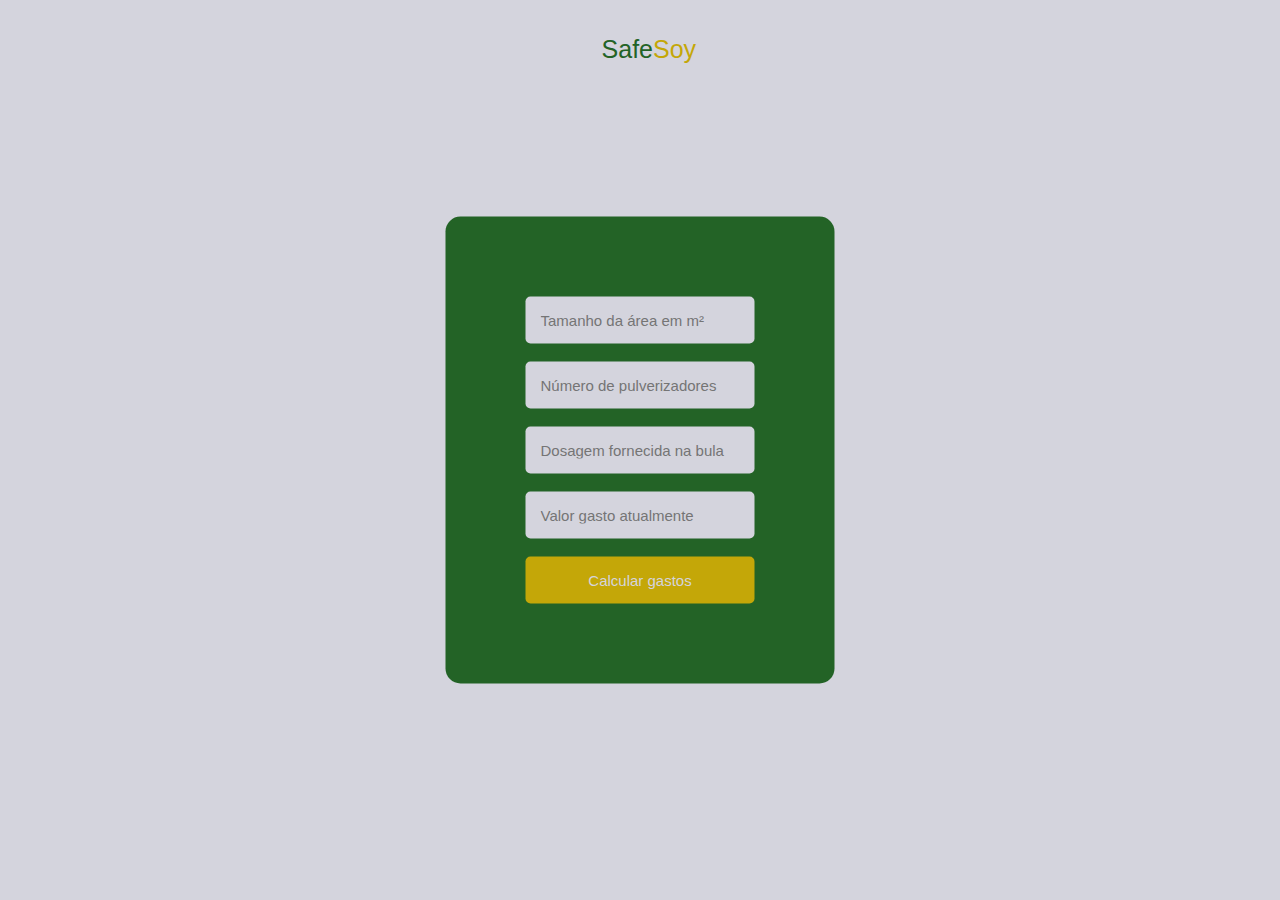
<file: CalculadoraSprint1/index.html>
<!DOCTYPE html>
<html lang="en">

<head>
    <meta charset="UTF-8">
    <meta name="viewport" content="width=device-width, initial-scale=1.0">
    <link rel="stylesheet" href="css/style.css">
    <title>Calculadora Financeira</title>
</head>

<body>
    <div class="paragrafo">
        <p class="safe">Safe</p>
        <p class="soy">Soy</p>
    </div>
    <div class="container">
        <input type="text" id="tamanhoArea" class="inputs" placeholder="Tamanho da área em m²">
        <br><br>
        <input type="text" id="numeroPulv" class="inputs" placeholder="Número de pulverizadores">
        <br><br>
        <input type="text" id="qtdFung" class="inputs" placeholder="Dosagem fornecida na bula">
        <br><br>
        <input type="text" id="valorGasto" class="inputs" placeholder="Valor gasto atualmente">
        <br><br>
        <button onclick="fazerCalculo()">Calcular gastos</button>
    </div>
    <!--<div id="valorCorreto"></p>-->

</body>

</html>
<script src="js/script.js"></script>
</file>
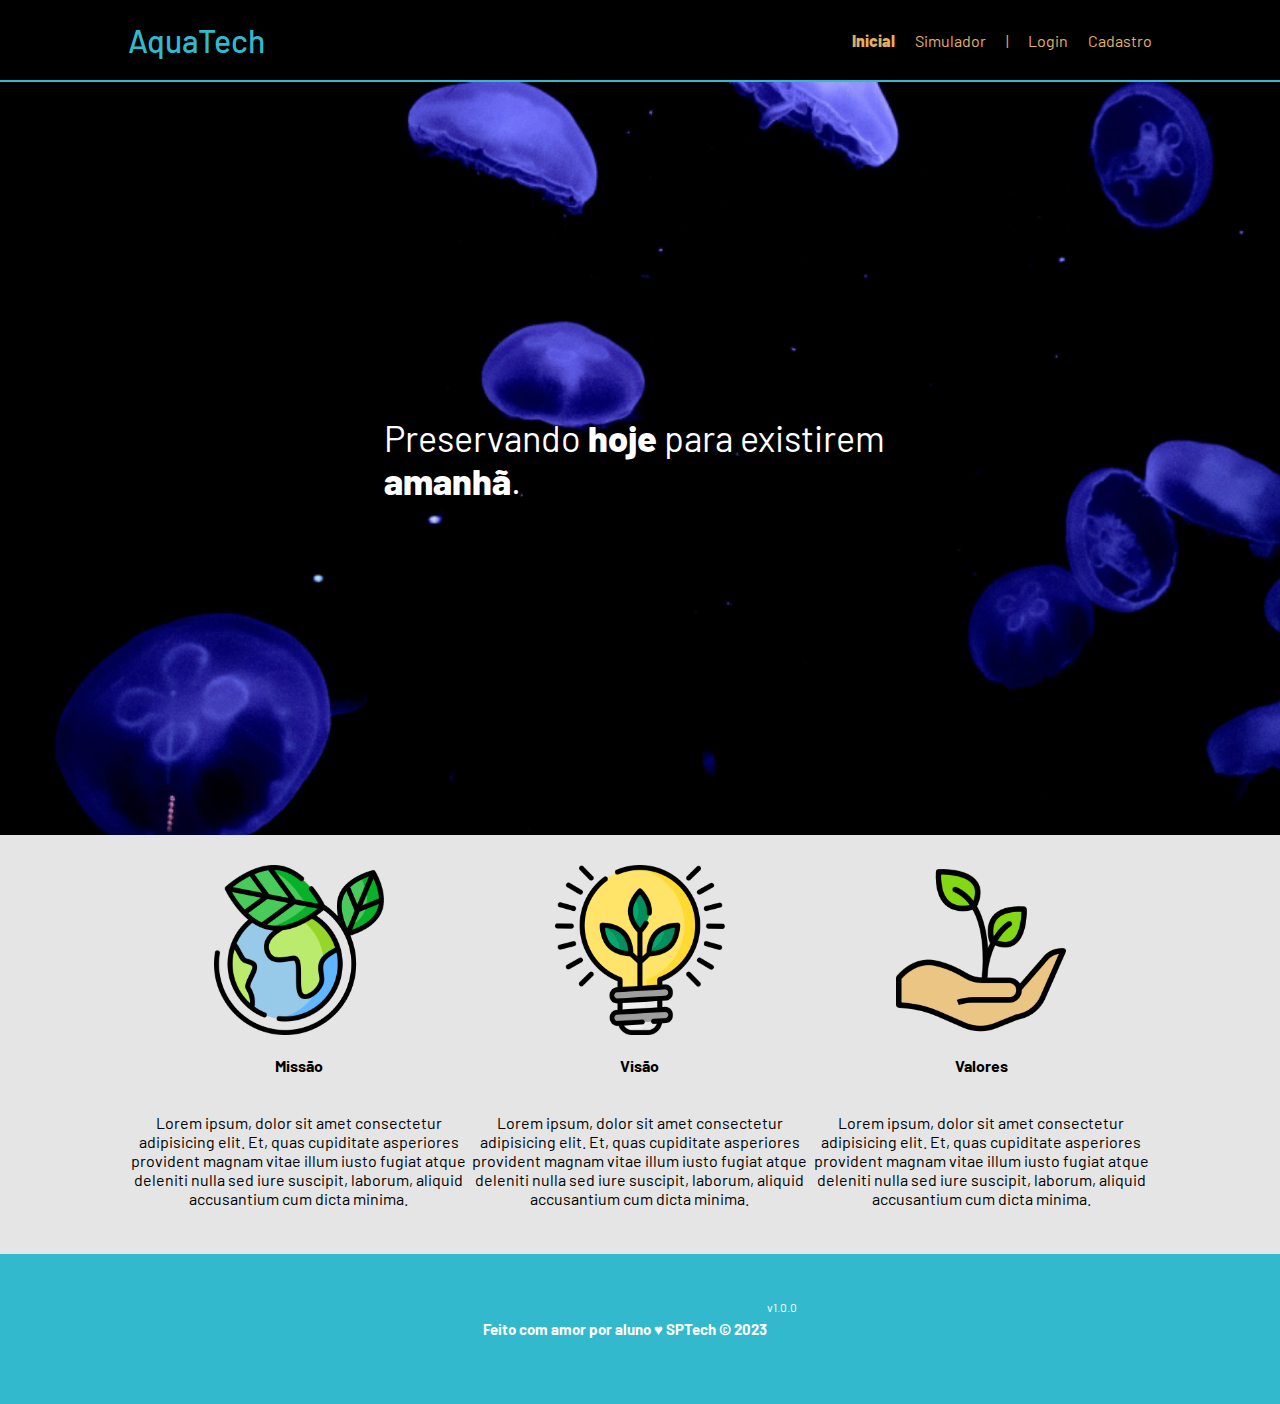
<file: public/index.html>
<!DOCTYPE html>
<html lang="en">

<head>
    <meta charset="UTF-8">
    <meta http-equiv="X-UA-Compatible" content="IE=edge">
    <meta name="viewport" content="width=device-width, initial-scale=1.0">

    <title>AquaTech | Página Inicial</title>

    <script src="./js/sessao.js"></script>

    <link rel="stylesheet" href="./css/estilo.css">
    <link rel="icon" href="./assets/icon/favicon2.ico">
    <link rel="preconnect" href="https://fonts.gstatic.com">
</head>

<body>
    <div class="header">
      <div class="container">
        <h1 class="titulo">AquaTech</h1>
        <ul class="navbar">
          <li class="agora">
            <a href="#">Inicial</a>
          </li>
          <li>
            <a href="simulador.html">Simulador</a>
          </li>
          <li>|</li>
          <li>
            <a href="login.html">Login</a>
          </li>
          <li>
            <a href="cadastro.html">Cadastro</a>
          </li>
        </ul>
      </div>
    </div>
  
    <div class="banner">
      <div class="container">
        <p>Preservando <span>hoje</span> para existirem <span>amanhã</span>.</p>
      </div>
    </div>
  
    <div class="social">
      <div class="container">
        <div class="boxes">
          <div class="box">
            <img src="assets/imgs/planet-earth_color.png">
            <h4>Missão</h4>
            <p>Lorem ipsum, dolor sit amet consectetur adipisicing elit. Et, quas cupiditate asperiores provident magnam
              vitae illum iusto fugiat atque deleniti nulla sed iure suscipit, laborum, aliquid accusantium cum dicta
              minima.</p>
          </div>
          <div class="box">
            <img src="assets/imgs/lightbulb_color.png">
            <h4>Visão</h4>
            <p>Lorem ipsum, dolor sit amet consectetur adipisicing elit. Et, quas cupiditate asperiores provident magnam
              vitae illum iusto fugiat atque deleniti nulla sed iure suscipit, laborum, aliquid accusantium cum dicta
              minima.</p>
          </div>
          <div class="box">
            <img src="assets/imgs/growth_color.png">
            <h4>Valores</h4>
            <p>Lorem ipsum, dolor sit amet consectetur adipisicing elit. Et, quas cupiditate asperiores provident magnam
              vitae illum iusto fugiat atque deleniti nulla sed iure suscipit, laborum, aliquid accusantium cum dicta
              minima.</p>
          </div>
        </div>
      </div>
    </div>
  
    <div class="footer">
      <div class="container">
        <h4>Feito com amor por aluno &hearts; SPTech &copy; 2023</h4>
        <span class="version">v1.0.0</span>
      </div>
    </div>
  </body>

</html>
</file>
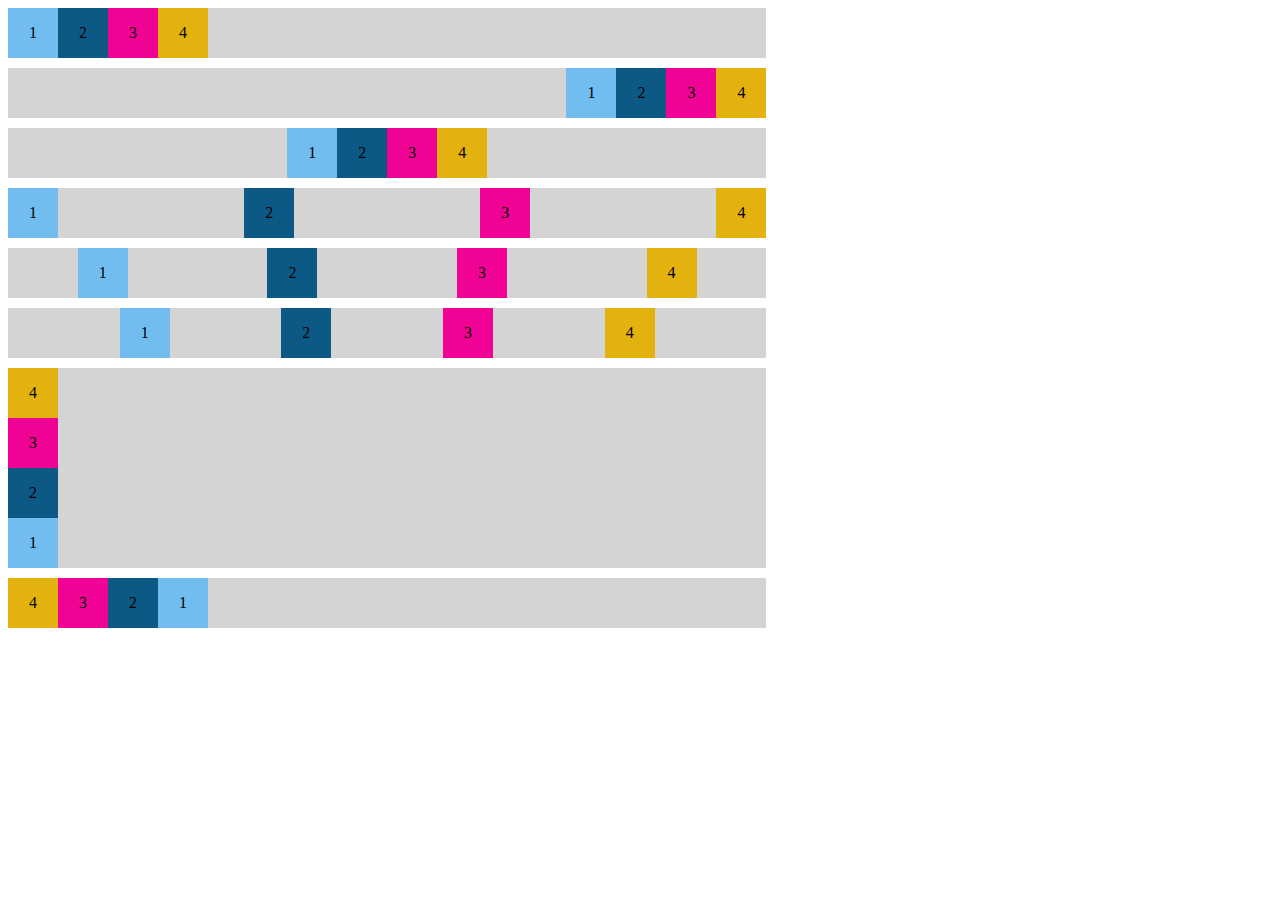
<file: FlexBox/containers.html>
<!DOCTYPE html>
<html lang="en">
<head>
    <meta charset="UTF-8">
    <meta name="viewport" content="width=device-width, initial-scale=1.0">
    <link rel="stylesheet" href="/FlexBox/css/atividade1.css">
    <title>FlexBox</title>
</head>
<body>
    <div class="container1">
        <div class="quadrado1"><p>1</p></div>
        <div class="quadrado2"><p>2</p></div>
        <div class="quadrado3"><p>3</p></div>
        <div class="quadrado4"><p>4</p></div>
    </div>
    <div class="container2">
        <div class="quadrado1"><p>1</p></div>
        <div class="quadrado2"><p>2</p></div>
        <div class="quadrado3"><p>3</p></div>
        <div class="quadrado4"><p>4</p></div>
    </div>
    <div class="container3">
        <div class="quadrado1"><p>1</p></div>
        <div class="quadrado2"><p>2</p></div>
        <div class="quadrado3"><p>3</p></div>
        <div class="quadrado4"><p>4</p></div>
    </div>
    <div class="container4">
        <div class="quadrado1"><p>1</p></div>
        <div class="quadrado2"><p>2</p></div>
        <div class="quadrado3"><p>3</p></div>
        <div class="quadrado4"><p>4</p></div>
    </div>
    <div class="container5">
        <div class="quadrado1"><p>1</p></div>
        <div class="quadrado2"><p>2</p></div>
        <div class="quadrado3"><p>3</p></div>
        <div class="quadrado4"><p>4</p></div>
    </div>
    <div class="container6">
        <div class="quadrado1"><p>1</p></div>
        <div class="quadrado2"><p>2</p></div>
        <div class="quadrado3"><p>3</p></div>
        <div class="quadrado4"><p>4</p></div>
    </div>
    <div class="container-exercicioB">
        <div class="quadrado1"><p>1</p></div>
        <div class="quadrado2"><p>2</p></div>
        <div class="quadrado3"><p>3</p></div>
        <div class="quadrado4"><p>4</p></div>
    </div>
    <div class="container-desafio">
        <div class="quadrado1"><p>1</p></div>
        <div class="quadrado2"><p>2</p></div>
        <div class="quadrado3"><p>3</p></div>
        <div class="quadrado4"><p>4</p></div>
    </div>
</body>
</html>
</file>
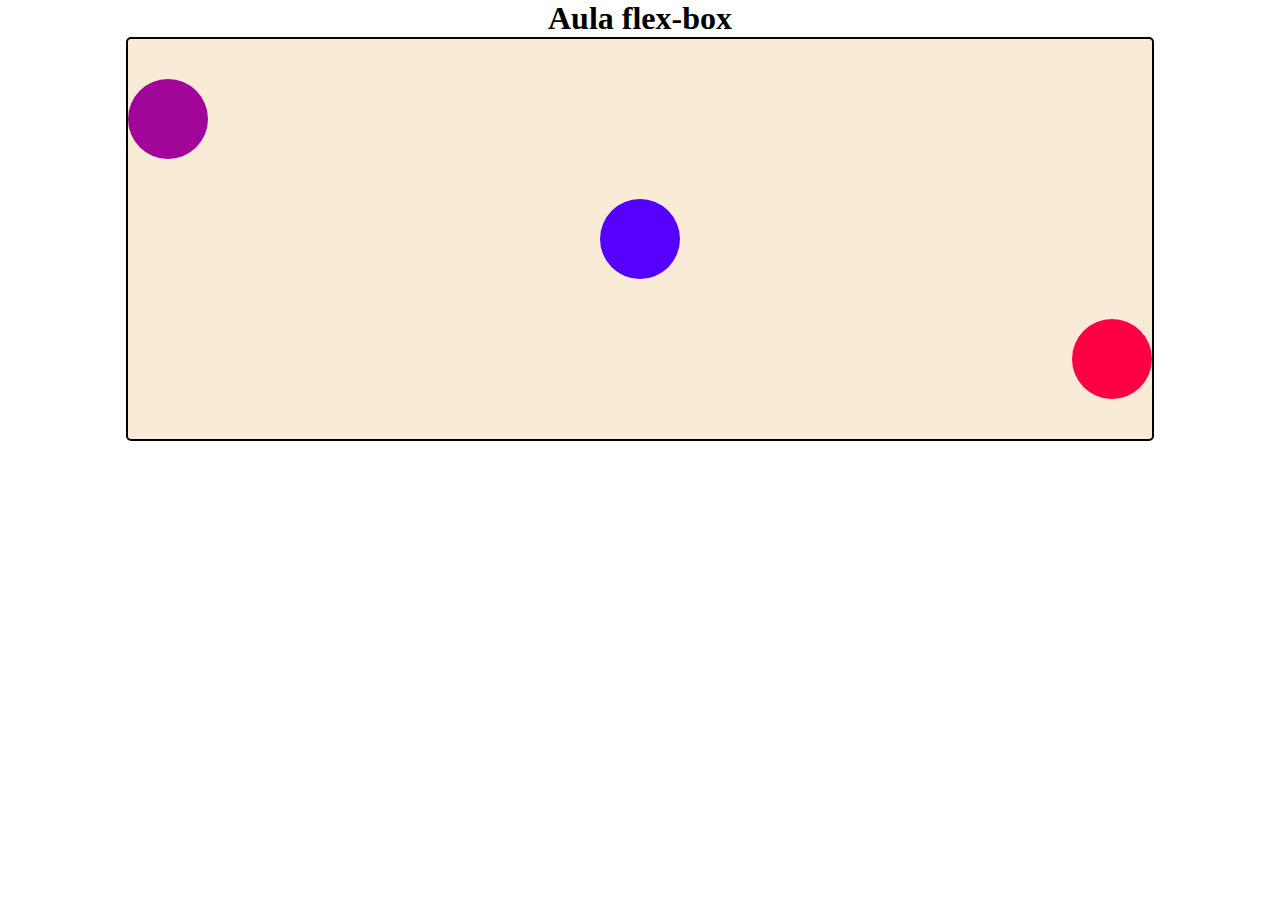
<file: FlexBox/pratica_css_flex-box.html>
<!DOCTYPE html>
<html lang="en">
<head>
    <meta charset="UTF-8">
    <meta http-equiv="X-UA-Compatible" content="IE=edge">
    <meta name="viewport" content="width=device-width, initial-scale=1.0">
    <title>Aula CSS - 2</title>
    <link rel="stylesheet" href="style.css">
</head>
<body>
    <h1>Aula flex-box</h1>
    <div class="caixa pai">
        <div class="filho circulo1"></div>
        <div class="filho circulo2"></div>
        <div class=" filho circulo3"></div>
    </div>
</body>
</html>
</file>
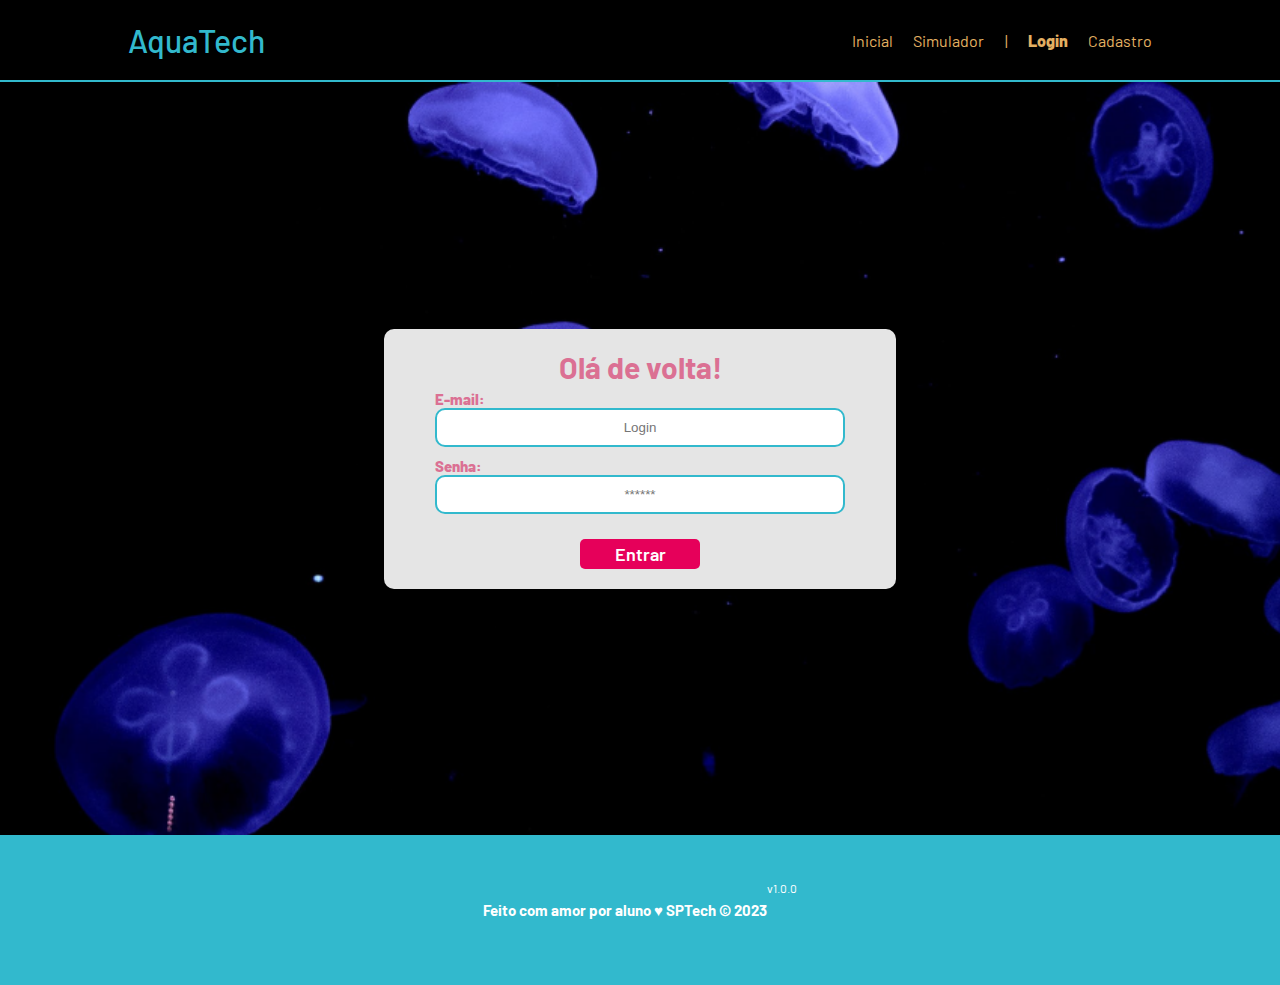
<file: public/login.html>
<!DOCTYPE html>
<html lang="pt-br">

<head>
    <meta charset="UTF-8">
    <meta http-equiv="X-UA-Compatible" content="IE=edge">
    <meta name="viewport" content="width=device-width, initial-scale=1.0">

    <title>AquaTech | Login</title>

    <script src="./js/sessao.js"></script>

    <link rel="stylesheet" href="./css/estilo.css">
    <link rel="icon" href="./assets/icon/favicon2.ico">
    <link rel="preconnect" href="https://fonts.gstatic.com">
</head>

<body>

    <!--Header-->

    <div class="header">
        <div class="container">
            <h1 class="titulo">AquaTech</h1>
            <ul class="navbar">
                <li>
                    <a href="index.html">Inicial</a>
                </li>
                <li>
                    <a href="simulador.html">Simulador</a>
                </li>
                <li>|</li>
                <li class="agora">
                    <a href="#">Login</a>
                </li>
                <li>
                    <a href="cadastro.html">Cadastro</a>
                </li>
            </ul>
        </div>
    </div>


    <div class="login">
        <div class="alerta_erro">
            <div class="card_erro" id="cardErro">
                <span id="mensagem_erro"></span>
            </div>
        </div>
        <div class="container">
            <div class="card card-login">
                <h2>Olá de volta!</h2>
                <div class="formulario">
                    <div class="campo">
                        <span>E-mail:</span>
                        <input id="email_input" type="text" placeholder="Login">
                    </div>
                    <div class="campo">
                        <span>Senha:</span>
                        <input id="senha_input" type="password" placeholder="******">
                    </div>
                    <button class="botao" onclick="entrar()">Entrar</button>
                </div>

                <div id="div_aguardar" class="loading-div">
                    <img src="./assets/circle-loading.gif" id="loading-gif">
                </div>

                <div id="div_erros_login"></div>
            </div>
        </div>
    </div>

    <!--footer inicio-->
    <div class="footer">
        <div class="container">
            <h4>Feito com amor por aluno &hearts; SPTech &copy; 2023</h4>
            <span class="version">v1.0.0</span>
        </div>
    </div>
    <!--footer fim-->

</body>

</html>

<script>


    function entrar() {
        aguardar();

        var emailVar = email_input.value;
        var senhaVar = senha_input.value;

        if (emailVar == "" || senhaVar == "") {
            cardErro.style.display = "block"
            mensagem_erro.innerHTML = "(Mensagem de erro para todos os campos em branco)";
            finalizarAguardar();
            return false;
        }
        else {
            setInterval(sumirMensagem, 5000)
        }

        console.log("FORM LOGIN: ", emailVar);
        console.log("FORM SENHA: ", senhaVar);

        fetch("/usuarios/autenticar", {
            method: "POST",
            headers: {
                "Content-Type": "application/json"
            },
            body: JSON.stringify({
                emailServer: emailVar,
                senhaServer: senhaVar
            })
        }).then(function (resposta) {
            console.log("ESTOU NO THEN DO entrar()!")

            if (resposta.ok) {
                console.log(resposta);

                resposta.json().then(json => {
                    console.log(json);
                    console.log(JSON.stringify(json));
                    sessionStorage.EMAIL_USUARIO = json.email;
                    sessionStorage.NOME_USUARIO = json.nome;
                    sessionStorage.ID_USUARIO = json.id;
                    sessionStorage.AQUARIOS = JSON.stringify(json.aquarios)

                    setTimeout(function () {
                        window.location = "./dashboard/cards.html";
                    }, 1000); // apenas para exibir o loading

                });

            } else {

                console.log("Houve um erro ao tentar realizar o login!");

                resposta.text().then(texto => {
                    console.error(texto);
                    finalizarAguardar(texto);
                });
            }

        }).catch(function (erro) {
            console.log(erro);
        })

        return false;
    }

    function sumirMensagem() {
        cardErro.style.display = "none"
    }

</script>
</file>
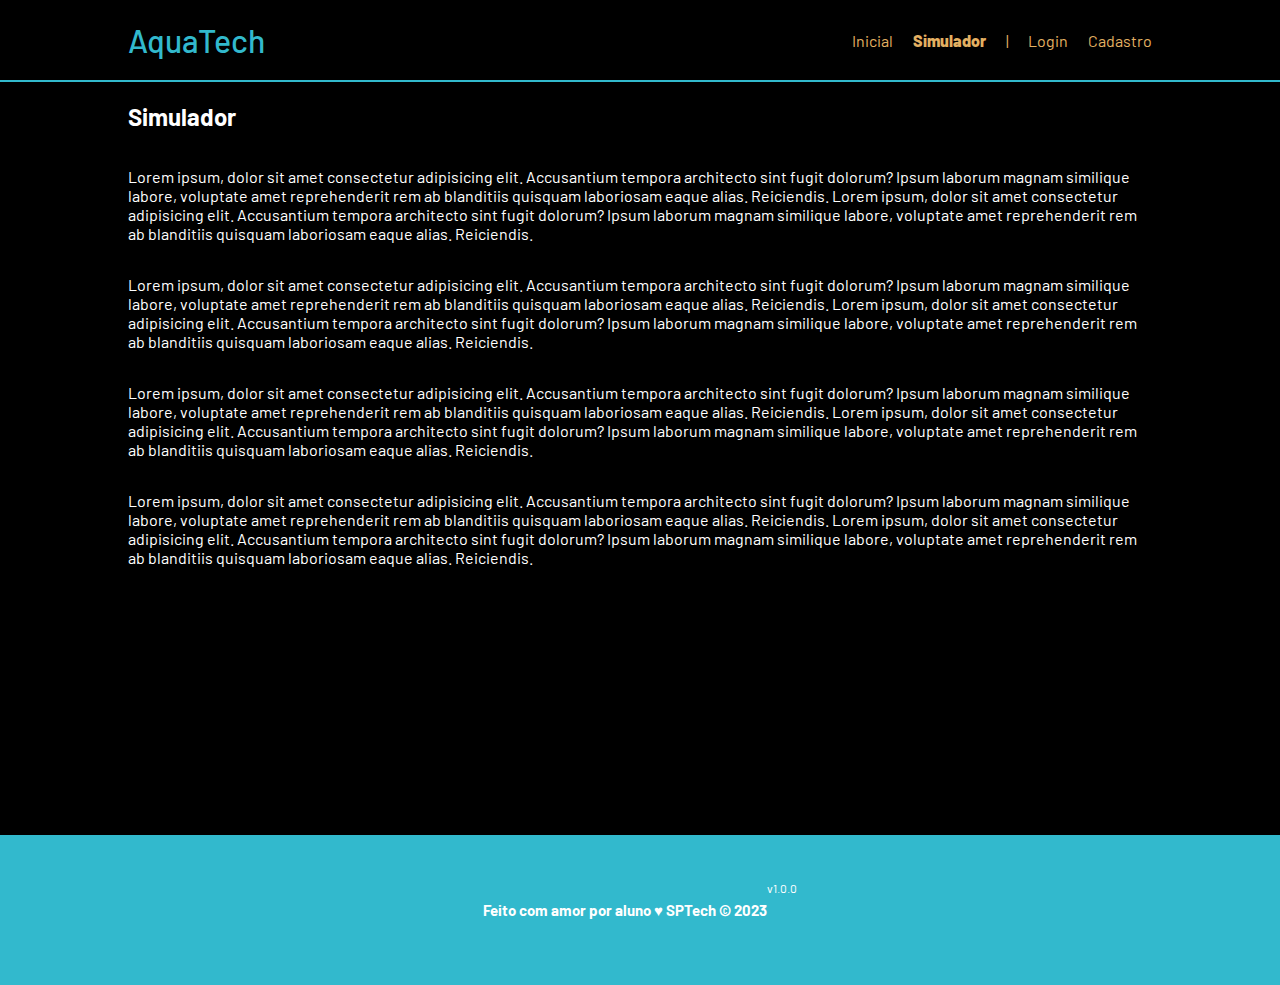
<file: public/simulador.html>
<!DOCTYPE html>
<html lang="pt-br">

<head>
    <meta charset="UTF-8">
    <meta http-equiv="X-UA-Compatible" content="IE=edge">
    <meta name="viewport" content="width=device-width, initial-scale=1.0">

    <title>AquaTech | Simulador</title>

    <script src="./js/sessao.js"></script>

    <link rel="stylesheet" href="./css/estilo.css">
    <link rel="icon" href="./assets/icon/favicon2.ico">
    <link rel="preconnect" href="https://fonts.gstatic.com">
</head>

<body>

    <!--header inicio-->
    <div class="header">
        <div class="container">
            <h1 class="titulo">AquaTech</h1>
            <ul class="navbar">
                <li>
                    <a href="./index.html">Inicial</a>
                </li>
                <li class="agora">Simulador</li>
                <li>|</li>
                <li>
                    <a href="./login.html">Login</a>
                </li>
                <li>
                    <a href="./login.html">Cadastro</a>
                </li>
            </ul>
        </div>
    </div>


    <!-- simulador inicio -->
    <div class="simulador">
        <div class="container">
            <h2>Simulador</h2>
            <p>Lorem ipsum, dolor sit amet consectetur adipisicing elit. Accusantium tempora architecto sint fugit
                dolorum? Ipsum laborum magnam similique labore, voluptate amet reprehenderit rem ab blanditiis quisquam
                laboriosam eaque alias. Reiciendis. Lorem ipsum, dolor sit amet consectetur adipisicing elit.
                Accusantium tempora architecto sint fugit dolorum? Ipsum laborum magnam similique labore, voluptate amet
                reprehenderit rem ab blanditiis quisquam laboriosam eaque alias. Reiciendis.</p>
            <p>Lorem ipsum, dolor sit amet consectetur adipisicing elit. Accusantium tempora architecto sint fugit
                dolorum? Ipsum laborum magnam similique labore, voluptate amet reprehenderit rem ab blanditiis quisquam
                laboriosam eaque alias. Reiciendis. Lorem ipsum, dolor sit amet consectetur adipisicing elit.
                Accusantium tempora architecto sint fugit dolorum? Ipsum laborum magnam similique labore, voluptate amet
                reprehenderit rem ab blanditiis quisquam laboriosam eaque alias. Reiciendis.</p>
            <p>Lorem ipsum, dolor sit amet consectetur adipisicing elit. Accusantium tempora architecto sint fugit
                dolorum? Ipsum laborum magnam similique labore, voluptate amet reprehenderit rem ab blanditiis quisquam
                laboriosam eaque alias. Reiciendis. Lorem ipsum, dolor sit amet consectetur adipisicing elit.
                Accusantium tempora architecto sint fugit dolorum? Ipsum laborum magnam similique labore, voluptate amet
                reprehenderit rem ab blanditiis quisquam laboriosam eaque alias. Reiciendis.</p>
            <p>Lorem ipsum, dolor sit amet consectetur adipisicing elit. Accusantium tempora architecto sint fugit
                dolorum? Ipsum laborum magnam similique labore, voluptate amet reprehenderit rem ab blanditiis quisquam
                laboriosam eaque alias. Reiciendis. Lorem ipsum, dolor sit amet consectetur adipisicing elit.
                Accusantium tempora architecto sint fugit dolorum? Ipsum laborum magnam similique labore, voluptate amet
                reprehenderit rem ab blanditiis quisquam laboriosam eaque alias. Reiciendis.</p>

        </div>
    </div>
    <!-- simulador fim -->

    <!--footer inicio-->
    <div class="footer">
        <div class="container">
            <h4>Feito com amor por aluno &hearts; SPTech &copy; 2023</h4>
            <span class="version">v1.0.0</span>
        </div>
    </div>
    <!--footer fim-->


</body>

</html>
</file>
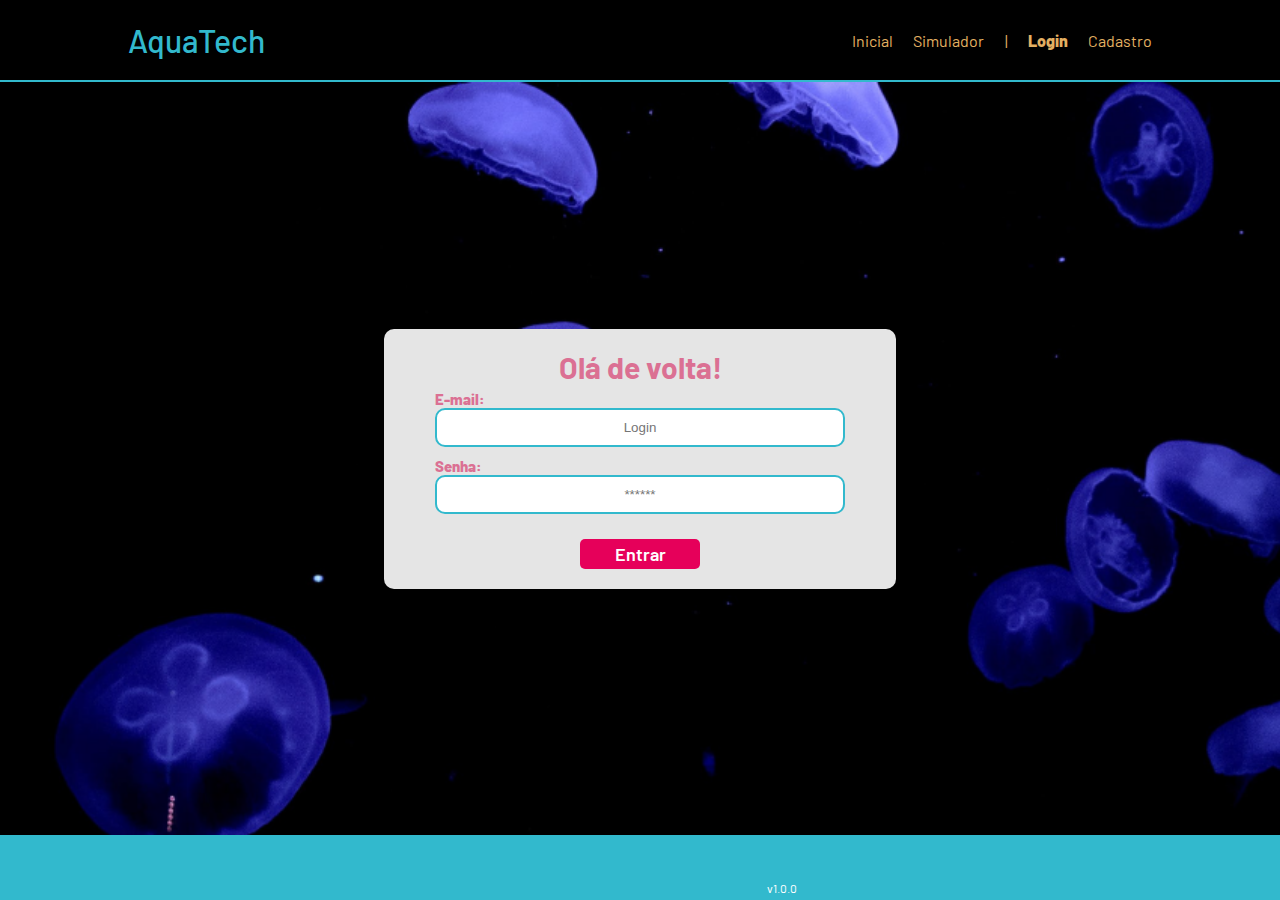
<file: public/dashboard/cards.html>
<!DOCTYPE html>
<html lang="pt-br">

<head>
    <link rel="shortcut icon" href="../assets/icon/favicon2.ico" type="image/x-icon">
    <meta charset="UTF-8">
    <meta http-equiv="X-UA-Compatible" content="IE=edge">
    <meta name="viewport" content="width=device-width, initial-scale=1.0">
    <title>AquaTech | Tempo Real</title>


    <link rel="stylesheet" href="./../css/dashboards.css">
    <link rel="stylesheet" href="./../css/estilo.css" />

    <script src="../js/sessao.js"></script>
    <script src="../js/alerta.js"></script>
    <link rel="preconnect" href="https://fonts.gstatic.com">
    <link
        href="https://fonts.googleapis.com/css2?family=Exo+2:ital,wght@0,100;0,200;0,300;0,400;0,500;0,600;0,700;0,800;0,900;1,100;1,200;1,300;1,400;1,500;1,600;1,700;1,800;1,900&display=swap"
        rel="stylesheet">
</head>

<body onload="validarSessao(), exibirAquarios(),  atualizacaoPeriodica()">

    <div class="janela">

        <div class="header-left dash-header">

            <h1>AquaTech</h1>

            <div class="hello">
                <h3>Olá, <span id="b_usuario">usuário</span>!</h3>
            </div>

            <div class="btn-nav">
                <h3>Aquários</h3>
            </div>

            <div class="btn-nav-white">
                <a href="./dashboard.html">
                    <h3>Gráficos</h3>
                </a>
            </div>

            <div class="btn-nav-white">
                <a href="./mural.html">
                    <h3>Mural de Avisos</h3>
                </a>
            </div>

            <div class="btn-logout" onclick="limparSessao()">
                <h3>Sair</h3>
            </div>

        </div>

        <div class="dash">
            <div id="alerta">
            </div>
            <div class="area-parametros-alerta">
                <p class="titulo-legenda">
                    Legenda - Parâmetros para Alertas
                </p>
                <div class="parametros-alerta">
                    <div class="item-regua perigo-frio">
                        <p>Perigo</p>
                        <p>&lt;=5°C</p>
                    </div>
                    <div class="item-regua alerta-frio">
                        <p>Alerta</p>
                        <p>&lt;=10°C</p>
                    </div>
                    <div class="item-regua ideal">
                        <p>Ideal</p>
                        <p>20°C</p>
                    </div>
                    <div class="item-regua alerta-quente">
                        <p>Alerta</p>
                        <p>&gt;=22°C</p>
                    </div>
                    <div class="item-regua perigo-quente">
                        <p>Perigo</p>
                        <p>&gt;=23°C</p>
                    </div>
                </div>
            </div>

            <div class="cards" id="cardAquarios">

            </div>

        </div>

    </div>

</body>

<script>

    function exibirAquarios() {
        JSON.parse(sessionStorage.AQUARIOS).forEach(item => {
            document.getElementById("cardAquarios").innerHTML += `
                    <div class="card-aquario">
                        <div class="title-aquario">
                            <h1>${item.descricao}</h1>
                        </div>
                        <div class="desc-aquario">
                        <div class="temperatura">
                            <p id="temp_aquario_${item.id}">-°C</p>
                        </div>
                        <div class="cor-alerta" id="card_${item.id}"></div>
                    </div>
                    </div>
                    `
        });
    }

</script>

</html>
</file>
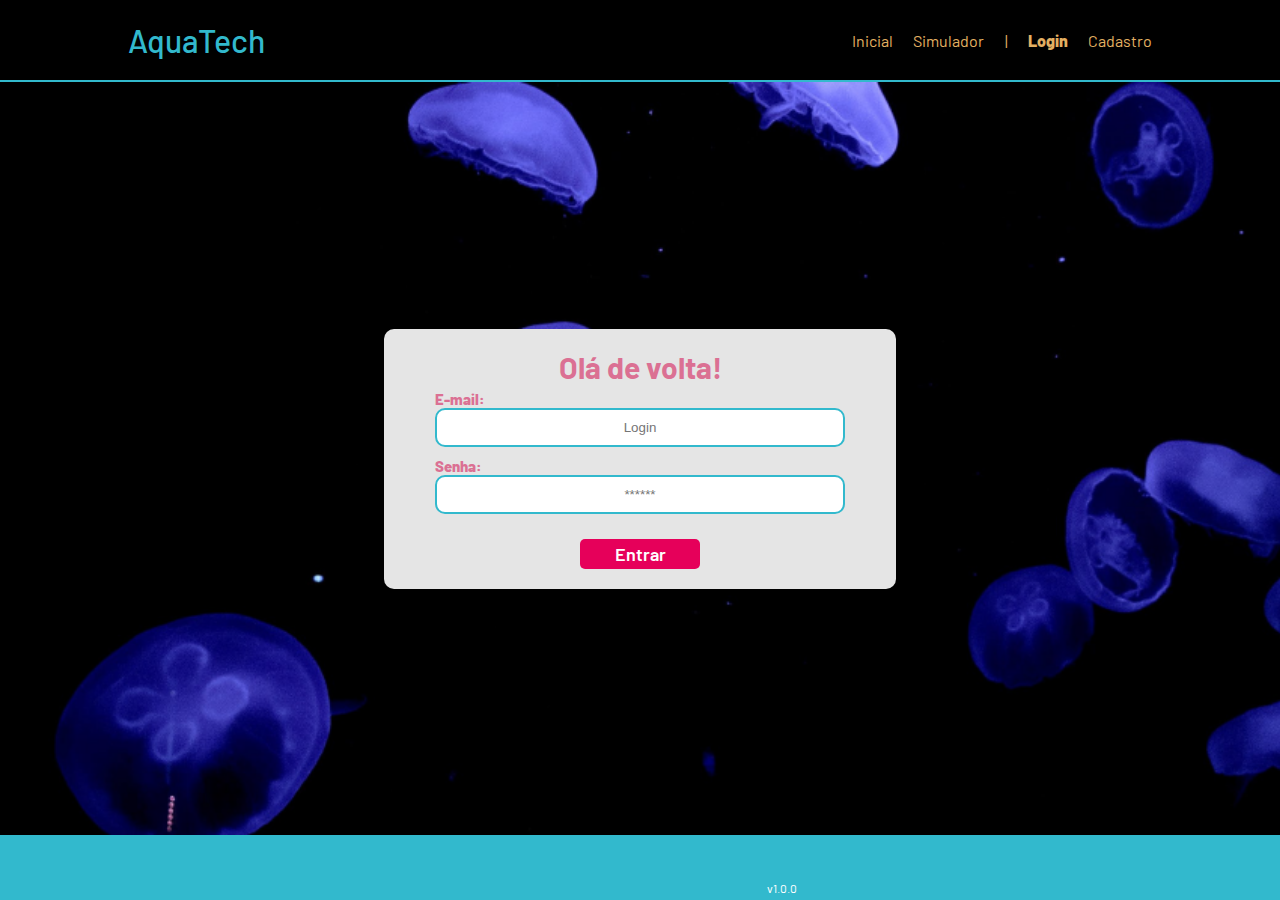
<file: public/dashboard/edicao-aviso.html>
<!DOCTYPE html>
<html lang="pt-br">

<head>
    <link rel="shortcut icon" href="../assets/icon/favicon2.ico" type="image/x-icon">
    <meta charset="UTF-8">
    <meta http-equiv="X-UA-Compatible" content="IE=edge">
    <meta name="viewport" content="width=device-width, initial-scale=1.0">
    <title>AquaTech | Página Inicial</title>

    
    <link rel="stylesheet" href="./../css/dashboards.css">
    <link rel="stylesheet" href="./../css/estilo.css" />
    <script src="../js/sessao.js"></script>

    <link rel="preconnect" href="https://fonts.gstatic.com">
    <link
        href="https://fonts.googleapis.com/css2?family=Exo+2:ital,wght@0,100;0,200;0,300;0,400;0,500;0,600;0,700;0,800;0,900;1,100;1,200;1,300;1,400;1,500;1,600;1,700;1,800;1,900&display=swap"
        rel="stylesheet">
</head>

<body onload="validarSessao(), listarInfosDeUm()" style="background-color: #161618;">
    <!-- <body onload="validarSessao()"> -->

    <div class="janela">


        <div class="header-left">

            <h1>AquaTech</h1>

            <div class="hello">
                <h3>Olá, <span id="b_usuario">usuário</span>!</h3>
            </div>

            <div class="btn-nav-white">
                <a href="cards.html">
                    <h3>Aquários</h3>
                </a>
            </div>

            <div class="btn-nav-white">
                <a href="./dashboard.html">
                    <h3>Gráficos</h3>
                </a>
            </div>

            <div class="btn-nav-white">
                <a href="./mural.html">
                    <h3>Mural de Avisos</h3>
                </a>
            </div>

            <div class="btn-logout" onclick="limparSessao()">
                <h3>Sair</h3>
            </div>

        </div>

        <div class="dash-right">

            <div class="avisos">
                <div class="container">
                    <h1>Editar um aviso</h1>
                    <div class="div-form">
                        <label>
                            ID:
                            <br>
                            <input id="input_id" maxlength="100" type="text" style="color: rgb(196, 196, 196)" disabled>
                        </label>
                        <label>
                            Autor:
                            <br>
                            <input id="input_nome" maxlength="100" type="text" style="color: rgb(196, 196, 196)"
                                disabled>
                        </label>
                        <label>
                            Título:
                            <br>
                            <input id="input_titulo" maxlength="100" type="text" style="color: rgb(196, 196, 196)"
                                disabled>
                        </label>
                        <br>
                        <label>
                            Descrição (máximo de 250 caracteres):
                            <br>
                            <textarea id="textarea_descricao" maxlength="250" rows="5"></textarea>
                        </label>
                        <br>
                        <button onclick="editar()">Editar</button>
                    </div>

                </div>
            </div>
        </div>
    </div>
</body>

</html>

<script>
    function listarInfosDeUm() {
        console.log("Criar função de trazer informações de post escolhido");
    }

    function editar() {
        fetch(`/avisos/editar/${sessionStorage.getItem("ID_POSTAGEM_EDITANDO")}`, {
            method: "PUT",
            headers: {
                "Content-Type": "application/json"
            },
            body: JSON.stringify({
                descricao: textarea_descricao.value
            })
        }).then(function (resposta) {

            if (resposta.ok) {
                window.alert("Post atualizado com sucesso pelo usuario de email: " + sessionStorage.getItem("EMAIL_USUARIO") + "!");
                window.location = "/dashboard/mural.html"
            } else if (resposta.status == 404) {
                window.alert("Deu 404!");
            } else {
                throw ("Houve um erro ao tentar realizar a postagem! Código da resposta: " + resposta.status);
            }
        }).catch(function (resposta) {
            console.log(`#ERRO: ${resposta}`);
        });
    }

</script>
</file>
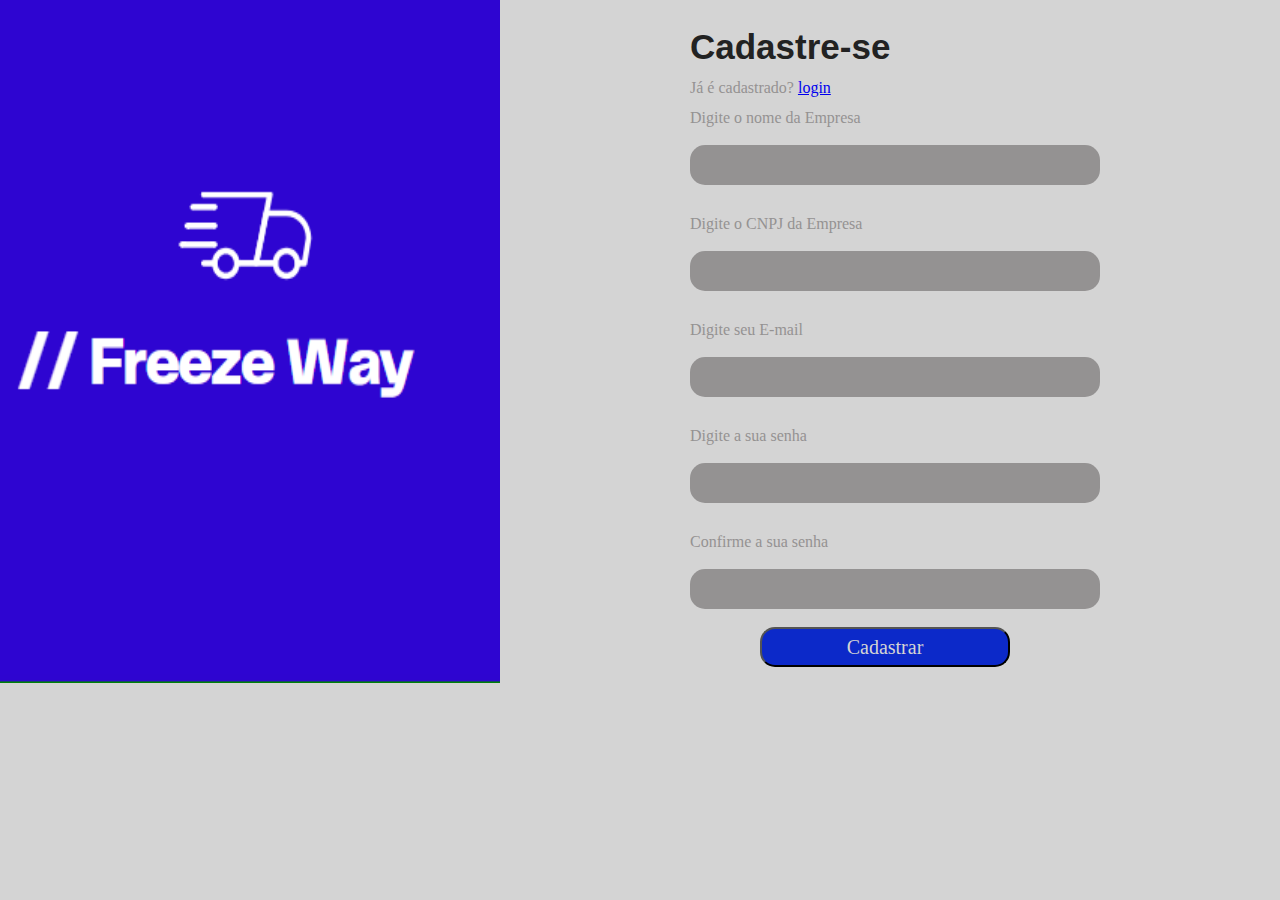
<file: SiteInstitucional/cadastro/cadastro.html>
<!DOCTYPE html>
<html lang="en">

<head>
    <meta charset="UTF-8">
    <meta name="viewport" content="width=device-width, initial-scale=1.0">
    <title>Site institucional</title>
    <link rel="stylesheet" href="css/style.css">
</head>

<body>
    <div class="imagem">
        <img src="img/frezzeWay.png" alt="">
    </div>
    <div class="form">
        <div class="container">
            <form id="cadastro">
                <h2>Cadastre-se</h2>
                <p>Já é cadastrado? <a href="#">login</a></p>
                <p>Digite o nome da Empresa</p><br>
                <input type="text" id="nome_empresa" required="required"><br><br>
                <p>Digite o CNPJ da Empresa</p><br>
                <input type="text" id="cnpj_empresa" required="required"><br><br>
                <p>Digite seu E-mail</p><br>
                <input type="text" id="email_empresa" required="@"><br><br>
                <p>Digite a sua senha</p><br>
                <input type="password" id="primeira_senha" required="required"><br><br>
                <p>Confirme a sua senha</p><br>
                <input type="password" id="confirma_senha" required="required">
                <br><br>
                <button onclick="cadastrar()">Cadastrar</button>
            </form>
        </div>
    </div>
    
    <!-- <div id="imagem">
    <img src="freeze.jpg" alt="" width="500px">
    </div> -->
</body>

</html>

<script>
    function cadastrar() {

    }


</script>
</file>
<file: CalculadoraSprint1/css/style.css>
*{
    background: #d4d4dd;
    margin: 0;
    padding: 0;
    box-sizing: border-box;
}
.container{
    background: #236326;
    position: absolute;
    top: 50%;
    left: 50%;
    transform: translate(-50%, -50%);
    padding: 80px;
    border-radius: 15px;
    float: left;
}
#valorCorreto{
    background: #236326;
    position: absolute;
    top: 50%;
    left: 80%;
    transform: translate(-50%, -50%);
    padding: 80px;
    border-radius: 15px;
    float: left;
    color: #d4d4dd;
    font-family: sans-serif;
}
.inputs{
    padding: 15px;
    border: none;
    outline: none;
    font-size: 15px;
    border-radius: 5px;
}
button{
    background: #c4a708;
    border: none;
    padding: 15px;
    width: 100%;
    color: #d4d4dd;
    font-size: 15px;
    border-radius: 5px;
}
button:hover{
    background: #DAA520;
    cursor: pointer;
}
.paragrafo{
    margin-top: 35px;
}
.safe{
    float: left;
    color: #236326;
    margin-left: 47%;
    font-family: sans-serif;
    font-size: 25px;
}
.soy{
    color: #c4a708;
    font-family: sans-serif;
    font-size: 25px;
}
</file>
<file: public/css/estilo.css>
@import url('https://fonts.googleapis.com/css2?family=Barlow:ital,wght@0,100;0,200;0,300;0,400;0,500;0,600;0,700;0,800;0,900;1,100;1,200;1,300;1,400;1,500;1,600;1,700;1,800;1,900&display=swap');

body {
  margin: 0;
  padding: 0;
  font-family: 'Barlow', 'Segoe UI', 'Segoe UI', Tahoma, Geneva, Verdana, sans-serif;
  background-color: black;
}

:root {
  --tamanho-header: 80px;
  --tamanho-banner: calc(100vh - var(--tamanho-header) - var(--tamanho-footer) - 2px);
  --tamanho-simulador: calc(100vh - var(--tamanho-header) - var(--tamanho-footer) - 2px);
  --tamanho-login: calc(100vh - var(--tamanho-header) - var(--tamanho-footer) - 2px);
  --tamanho-footer: 65px;
}

.container {
  display: flex;
  width: 80%;
  margin: auto;
}

.header {
  height: var(--tamanho-header);
  border-bottom: 2px solid #32b9cd;
}

.header .container {
  justify-content: space-between;
  align-items: center;
  height: 100%;
}

.header a {
  text-decoration: none;
  color: #e3b062;
}

.agora {
  font-weight: 800;
}

.navbar {
  width: 300px;
  display: flex;
  align-items: center;
  justify-content: space-between;
  list-style: none;
  color: #e3b062;
}

.titulo {
  color: #32b9cd;
  width: fit-content;
  font-weight: 500;
}

.header h1 {
  margin: 0;
}

/* BANNER */

.banner {
  height: var(--tamanho-banner);
  color: white;
  background-image: url('../assets/imgs/bg-jelly-fish-para-home.png');
  background-size: cover;
}

.banner .container {
  justify-content: center;
  align-items: center;
  height: 100%;
}

.banner .container p {
  width: 50%;
  margin: 0;
  padding: 0;
  font-size: 36px;
}

.banner .container span {
  font-weight: 800;
}

/* MISSÃO VISÃO VALORES */

.social {
  background-color: #e5e5e5;
  display: flex;
}

.social .container {
  justify-content: center;
}

.box img {
  width: 170px;
}

.social .container .boxes {
  display: flex;
  justify-content: space-between;
  width: 100%;
  padding: 30px 0;
}

.social p {
  text-align: center;
}

.box {
  display: flex;
  flex-direction: column;
  align-items: center;
}

/* FOOTER */

.footer {
  background-color: #32b9cd;
  height: 150px;
  color: #fff;
  display: flex;
  font-size: 15px;
}

.footer .container {
  justify-content: center;
  text-align: center;
}

.footer .container .version {
  font-size: 12px;
}

/* LOGIN */

.login {
  height: var(--tamanho-login);
  background-image: url('../assets/imgs/bg-jelly-fish-para-home.png');
  background-size: cover;
}

.login .container {
  justify-content: center;
  align-items: center;
  height: 100%;
}

.card {
  width: 50%;
  background-color: #e5e5e5;
  border-radius: 10px;
  display: flex;
  align-items: center;
  justify-content: space-evenly;
  color: palevioletred;
  flex-direction: column;
  height: fit-content;
  padding: 20px 0;
}

.card h2 {
  margin: 0;
  font-size: 30px;
}

.formulario {
  display: flex;
  height: 90%;
  width: 80%;
  justify-content: space-around;
  flex-direction: column;
}

.formulario span {
  font-size: 15px;
  font-weight: 800;
}

.formulario input {
  border: 2px solid #32b9cd;
  text-align: center;
  border-radius: 10px;
  margin: 0;
}

.formulario select {
  border: 2px solid #32b9cd;
  background-color: white;
  color: gray;
  height: 36px;
  text-align: center;
  border-radius: 10px;
  margin: 0;
}

.campo {
  display: flex;
  flex-direction: column;
  justify-content: start;
  padding: 5px 0;
}

.botao {
  cursor: pointer;
  font-family: "Barlow", sans-serif;
  border: 0;
  border-radius: 5px;
  font-weight: 600;
  font-size: 18px;
  color: #fff;
  background-color: #e6005a;
  width: 120px;
  height: 30px;
  align-self: center;
  margin-top: 20px;
}

.loading-div {
  width: 50px;
  display: none;
}

.loading-div img {
  height: 50px;
  width: 50px;
}

#div_erros_login {
  display: none
}

/* FORMULARIO */

.alerta_erro{
  display: flex;
  justify-content: flex-end;
}

.card_erro {
  display: none;
  background-color: #fff;
  color: black;
  width: 230px;
  position: fixed;
  border-radius: 4px;
  border: #e6005a 3px solid;
  padding: 10px;
  margin-right: 10%;
}

.card_erro #mensagem_erro{
  font-weight: 500;
  font-size: 20px;
}

.formulario .tipo_campo {
  font-size: 20px;
  font-weight: 600 !important;
}

.formulario {
  display: flex;
  flex-direction: column;
}

input {
  margin-bottom: 10px;
  border: 2px solid #32b9cd;
  padding: 10px;
  text-align: center;
  border-radius: 10px;
}

.btn {
  font-family: "Barlow", sans-serif;
  border: 0;
  border-radius: 5px;
  font-weight: 600;
  font-size: 18px;
  padding: 10px 15px;
  color: white;
  background-color: #e6005a;
  width: 120px;
  align-self: center;
  margin-top: 5px;
}

.loading-div {
  width: 50px;
  margin: auto;
  display: none;
}

.loading-div img {
  height: 50px;
  width: 50px;
}

/* SIMULADOR */

.simulador {
  color: white;
}

.simulador .container {
  flex-direction: column;
  overflow: scroll; 
  height: var(--tamanho-simulador);
}

/* ALERTA */

#alerta {
  position: absolute;
  right: 0px;
}

.mensagem-alarme {
  background-color: white;
  border-radius: 5px;
  width: 300px;
  height: 80px;
  margin: 10px;
  display: flex;
  justify-content: space-evenly;
  align-items: center;
}

.mensagem-alarme h3 {
  font-size: 14px;
  margin: 0;
}

.mensagem-alarme .informacao {
  margin: 10px;
}

.alarme-sino {
  width: 48px;
  height: 48px;
  animation-name: bell;
  animation-duration: 4s;
  background-image: url('https://cdn-icons-png.flaticon.com/512/1157/1157000.png');
  background-size: cover;
  animation-iteration-count: infinite;
}

@keyframes bell {
  0%   {transform: rotate(25deg)}
  25%  {transform: rotate(-25deg)}
  50%  {transform: rotate(25deg)}
  75%  {transform: rotate(-25deg)}
  100% {transform: rotate(25deg)}
}
</file>
<file: FlexBox/css/atividade1.css>
.container1{
    width: 60%;
    height: 50px;
    display: flex;
    justify-content: flex-start;
    align-items: center;
    flex-direction: row;
    background: #d4d4d4;
}

.container2{
    margin-top: 10px;
    width: 60%;
    height: 50px;
    display: flex;
    justify-content: flex-end;
    align-items: center;
    flex-direction: row;
    background: #d4d4d4;
}

.container3{
    margin-top: 10px;
    width: 60%;
    height: 50px;
    display: flex;
    justify-content: center;
    align-items: center;
    flex-direction: row;
    background: #d4d4d4;
}

.container4{
    margin-top: 10px;
    width: 60%;
    height: 50px;
    display: flex;
    justify-content: space-between;
    align-items: center;
    flex-direction: row;
    background: #d4d4d4;
}

.container5{
    margin-top: 10px;
    width: 60%;
    height: 50px;
    display: flex;
    justify-content: space-around;
    align-items: center;
    flex-direction: row;
    background: #d4d4d4;
}

.container6{
    margin-top: 10px;
    width: 60%;
    height: 50px;
    display: flex;
    justify-content: space-evenly;
    align-items: center;
    flex-direction: row;
    background: #d4d4d4;
}

.container-exercicioB{
    margin-top: 10px;
    width: 60%;
    height: 200px;
    display: flex;
    justify-content: flex-start;
    align-items: flex-start;
    flex-direction: column-reverse;
    background: #d4d4d4;
}

.container-desafio{
    margin-top: 10px;
    width: 60%;
    height: 50px;
    display: flex;
    justify-content: flex-end;
    align-items: center;
    flex-direction: row-reverse;
    background: #d4d4d4;
}

.quadrado1{
    width: 50px;
    height: 50px;
    background: #72bdf0;
    justify-content: center;
    align-items: center;
    display: flex;
}

.quadrado2{
    width: 50px;
    height: 50px;
    background: #0d5985;
    justify-content: center;
    align-items: center;
    display: flex;
}

.quadrado3{
    width: 50px;
    height: 50px;
    background: #f00295;
    justify-content: center;
    align-items: center;
    display: flex;
}

.quadrado4{
    width: 50px;
    height: 50px;
    background: #e4b20e;
    justify-content: center;
    align-items: center;
    display: flex;
}
</file>
<file: FlexBox/style.css>
body {
    margin: 0;
}

h1 {
    width: fit-content;
    margin: auto;
}

.caixa {
    border-radius: 5px;
}

.pai {
    width: 80%;
    height: 400px;
    margin: auto;
    background-color: antiquewhite;
    border: solid 2px black;
    display: flex;
    flex-direction: column; /*Direção do flex*/
    justify-content: space-evenly;  /*alinha os elementos na horizontal*/
    align-items: center; /*alinha os elementos na vertica*/
    
}

.filho {
    width: 80px;
    height: 80px;
    border-radius: 40px;
}

.circulo1 {
    background-color: #a00498;
    align-self: flex-start;
}

.circulo2 {
    background-color: #5500ff;
}

.circulo3 {
    background-color: #ff0044;
    align-self: flex-end;
}
</file>
<file: public/css/dashboards.css>
/* pagina mural */

@import url('https://fonts.googleapis.com/css2?family=Barlow:ital,wght@0,100;0,200;0,300;0,400;0,500;0,600;0,700;0,800;0,900;1,100;1,200;1,300;1,400;1,500;1,600;1,700;1,800;1,900&display=swap');

body {
  margin: 0;
  padding: 0;
  font-family: 'Barlow', 'Segoe UI', 'Segoe UI', Tahoma, Geneva, Verdana, sans-serif;
}

.label-captura {
  display: flex;
  justify-content: center;
}

.dash-right .avisos {
  width: 100%;
  color: rgb(216, 216, 216);
  font-family: 'Barlow', 'Segoe UI', 'Segoe UI', Tahoma, Geneva, Verdana, sans-serif;
}

.dash-right .avisos .container {
  display: flex;
  flex-direction: column;
  align-items: center;
}

.dash-right .avisos .container .div-form {
  width: 95%;
}

.dash-right .avisos .container .div-form #form_postagem {
  width: 95%;
}

.dash-right .avisos .div-form label {
  width: 95%;
}

.dash-right .avisos .div-form input {
  width: 95%;
  border-radius: 5px;
}

.dash-right .avisos .div-form textarea {
  width: 95%;
  border: 3px solid #e6005a;
  background-color: white;
  border-radius: 5px;
}

.dash-right .avisos .div-form button {
  cursor: pointer;
  font-family: 'Barlow', 'Segoe UI', 'Segoe UI', Tahoma, Geneva, Verdana, sans-serif;
  border: 0;
  border-radius: 5px;
  font-weight: 600;
  font-size: 18px;
  padding: 10px 15px;
  color: white;
  background-color: #e6005a;
  width: 120px;
}

.publicacao-btn-editar {
  cursor: pointer;
  font-family: 'Barlow', 'Segoe UI', 'Segoe UI', Tahoma, Geneva, Verdana, sans-serif;
  border: 0;
  border-radius: 5px;
  font-weight: 600;
  font-size: 14px;
  padding: 5px 8px;
  color: white;
  background-color: #e6005a;
  width: 80px;
}

.publicacao {
  display: flex;
  flex-wrap: wrap;
  align-content: stretch;
  flex-direction: column;
  justify-content: center;
  align-items: stretch;
  border-bottom: 3px solid #e6005a;
  padding: 20px;
}

.publicacao>*:not(:last-child) {
  padding: 0 0 10px 0;
}

.div-results {
  width: 100%;
}

.div-results .feed-container {
  background-color: #212124;
  border-radius: 5px;
  margin-bottom: 80px;
}

.div-buttons {
  display: flex;
  justify-content: flex-end;
}

.div-buttons>* {
  margin-left: 30px;
}

/* pagina graficos */

.dash-header {
  background-color: #212124;
}

.dash {
  width: 80%;
  position: relative;
  top: 0;
  left: 20%;
  background-color: #161618;
  height: 100vh;
  overflow: auto;
}

.area-parametros-alerta {
  /* border: 2px solid pink; */
  display: flex;
  flex-direction: column;
  width: 70%;
  margin: auto;
  margin-top: 10px;
  background-color: #212124;
}

.area-parametros-alerta .titulo-legenda {
  color: white;
  font-weight: 600;
  width: fit-content;
  margin: 10px 20px;
}

.parametros-alerta {
  display: flex;
  width: 100%;
}

.item-regua {
  width: 20%;
  text-align: center;
  height: 80px;
  display: flex;
  flex-direction: column;
  justify-content: center;
  align-self: center;
}

.item-regua p {
  margin: 0;
  font-weight: 500;
}

.item-regua p:nth-child(2) {
  font-weight: 800;
}

.perigo-frio {
  background-color: #5c6bc0;
}

.perigo-quente {
  background-color: #ff7043;
}

.alerta-frio {
  background-color: #42a5f5;
}

.alerta-quente {
  background-color: #ffee58;
}

.ideal {
  background-color: #9ccc65;
}

.cards {
  display: flex;
  flex-wrap: wrap;
  justify-content: center;
  height: 450px;
  width: 100%;
  align-items: center;
  color: white;
}

.card-aquario {
  margin: 2%;
  min-width: 40%;
  max-width: 50%;
  width: fit-content;
  flex-wrap: wrap;
  display: flex;
  /* text-align: center; */
  height: 180px;
  /* justify-content: right; */
  background-color: #212124;
  font-size: 20px;
}

.card-aquario h1 {
  width: fit-content;
}

.card-aquario p {
  margin: 0;
  font-size: 50px;
  font-weight: lighter;
  text-align: left;
}

.desc-aquario {
  display: flex;
  flex-direction: row;
  align-items: center;
  width: 100%;
}

.desc-aquario .cor-alerta {
  width: 30px;
}

.title-aquario {
  width: 100%;
}


.cards h1 {
  font-size: 22px;
  border-bottom: solid white 1px;
  text-align: left;
  font-weight: lighter;
  margin: 20px;
}

.temperatura,
.umidade {
  margin: 5px;
  margin-left: 20px;
  width: 75%;
}

.cor-alerta {
  width: 13%;
  height: 30%;
  border-radius: 50%;
  display: inline-block;
}

.btns-dash {
  display: flex;
  align-items: center;
  justify-content: center;
  margin-top: 30px;
  flex-wrap: wrap;
  padding: 0 30% 0 30%;
}

.graph {
  width: 70%;
  margin: auto;
  padding-top: 10px;
}

.tituloGraficos {
  color: rgb(216, 216, 216);
  display: flex;
  justify-content: center;
}

.btn-chart {
  font-family: 'Barlow', 'Segoe UI', 'Segoe UI', Tahoma, Geneva, Verdana, sans-serif;
  border: 0;
  font-weight: 600;
  font-size: 18px;
  padding: 10px 15px;
  color: #e6005a;
  background-color: white;
  margin: 5px;
  border-radius: 3px;
  cursor: pointer
}

.btn-pink {
  color: white;
  background-color: #e6005a;
}

.btn-white {
  color: #e6005a;
  background-color: white;

}

.label-captura {
  height: 80px;
}

.display-none {
  display: none;
}

.display-flex {
  display: flex;
}

.display-block {
  display: block;
}

canvas {
  width: 100% !important;
  height: 100% !important;
}

/* PAGINA DOS GRÁFICOS 2023 */

.janela {
  display: flex;
  /* width: 100vw; */
}

.header-left a {
  text-decoration: none;
  color: white;
}

.header-left {
  position: fixed;
  top: 0;
  left: 0;
  z-index: 999;
  height: 100vh;
  width: 20%;
  display: flex;
  flex-direction: column;
  justify-content: space-evenly;
  align-items: center;
  border-right: 3px solid #32b9cd;
  background-color: #212124;
}

.dash-right {
  display: flex;
  width: 70%;
  height: fit-content;
  background-color: #161618;
  position: relative;
  top: 0;
  left: 25%;
  height: 100vh;
  overflow: auto;
}

.header-left h1 {
  color: #32b9cd;
}

.hello {
  width: 100%;
  display: flex;
  justify-content: center;
}

.hello h3 {
  color: #e3b062;
  font-weight: 300;
  font-size: 1.2rem;
}

.hello h3 span {
  font-weight: 800;
}

.btn-nav {
  width: 40%;
  color: white;
  background-color: #e6005a;
  border-radius: 5px;
  text-align: center;
  padding: 2% 5%;
}

.btn-nav-white {
  width: 40%;
  background-color: white;
  border: 3px solid #e6005a;
  border-radius: 5px;
  text-align: center;
  padding: 2% 5%;
}

.btn-nav-white h3 {
  color: #e6005a;
  padding: 0;
  margin: 0;
}

.btn-nav h3,
.btn-logout h3 {
  margin: 0;
  padding: 0;
}

.btn-logout {
  margin: 0;
  padding: 0;
  width: 20%;
  background-color: #32b9cd;
  color: white;
  border-radius: 10px;
  text-align: center;
  padding: 10px 15px;
  margin-bottom: 100px;
  cursor: pointer;
}
</file>
<file: SiteInstitucional/cadastro/css/style.css>
* {
    padding: 0;
    margin: 0;
    box-sizing: border-box;
    font-family: verdana;
}

body{
    background: #d4d4d4;
    color: white;
}

.header{
    width: 100%;
    border-bottom: 2px solid #884788;
    box-shadow: -20px -20px 100px #e405f8;
    height: 100px;
}

.container{
    width: 80%;
    height: 100%;
    margin: auto;
    display: flex;
    justify-content: space-between;
    flex-direction: row;
    align-items: center;
}

.form {
    display: flex;
    flex-direction: column;
    width: 500px;
    margin: auto;
    justify-content: space-between;
    align-items: center;
}

.imagem{
    display: flex;
    float: left;

}

img{
    height: 683px;
    width: 500px;
}

.form .container h2{
    margin-top: 27px;
    color: #222;
    font-family: 'Trebuchet MS', 'Lucida Sans Unicode', 'Lucida Grande', 'Lucida Sans', Arial, sans-serif;
    font-size: 35px;
}

.form .container p{
    margin-top: 12px;
    color: #949292;
}

input{
    width: 410px;
    height: 40px;
    border-radius: 15px;
    background: #949292;
    border: none;
}

button{
    width: 250px;
    border-radius: 15px;
    margin-left: 70px;
    height: 40px;
    background: #0c29c9;
    color: #d4d4d4;
    font-size: 20px;
    cursor: pointer;
    transition: 400ms;
}

button:hover{
    background: #011366;
}
</file>
